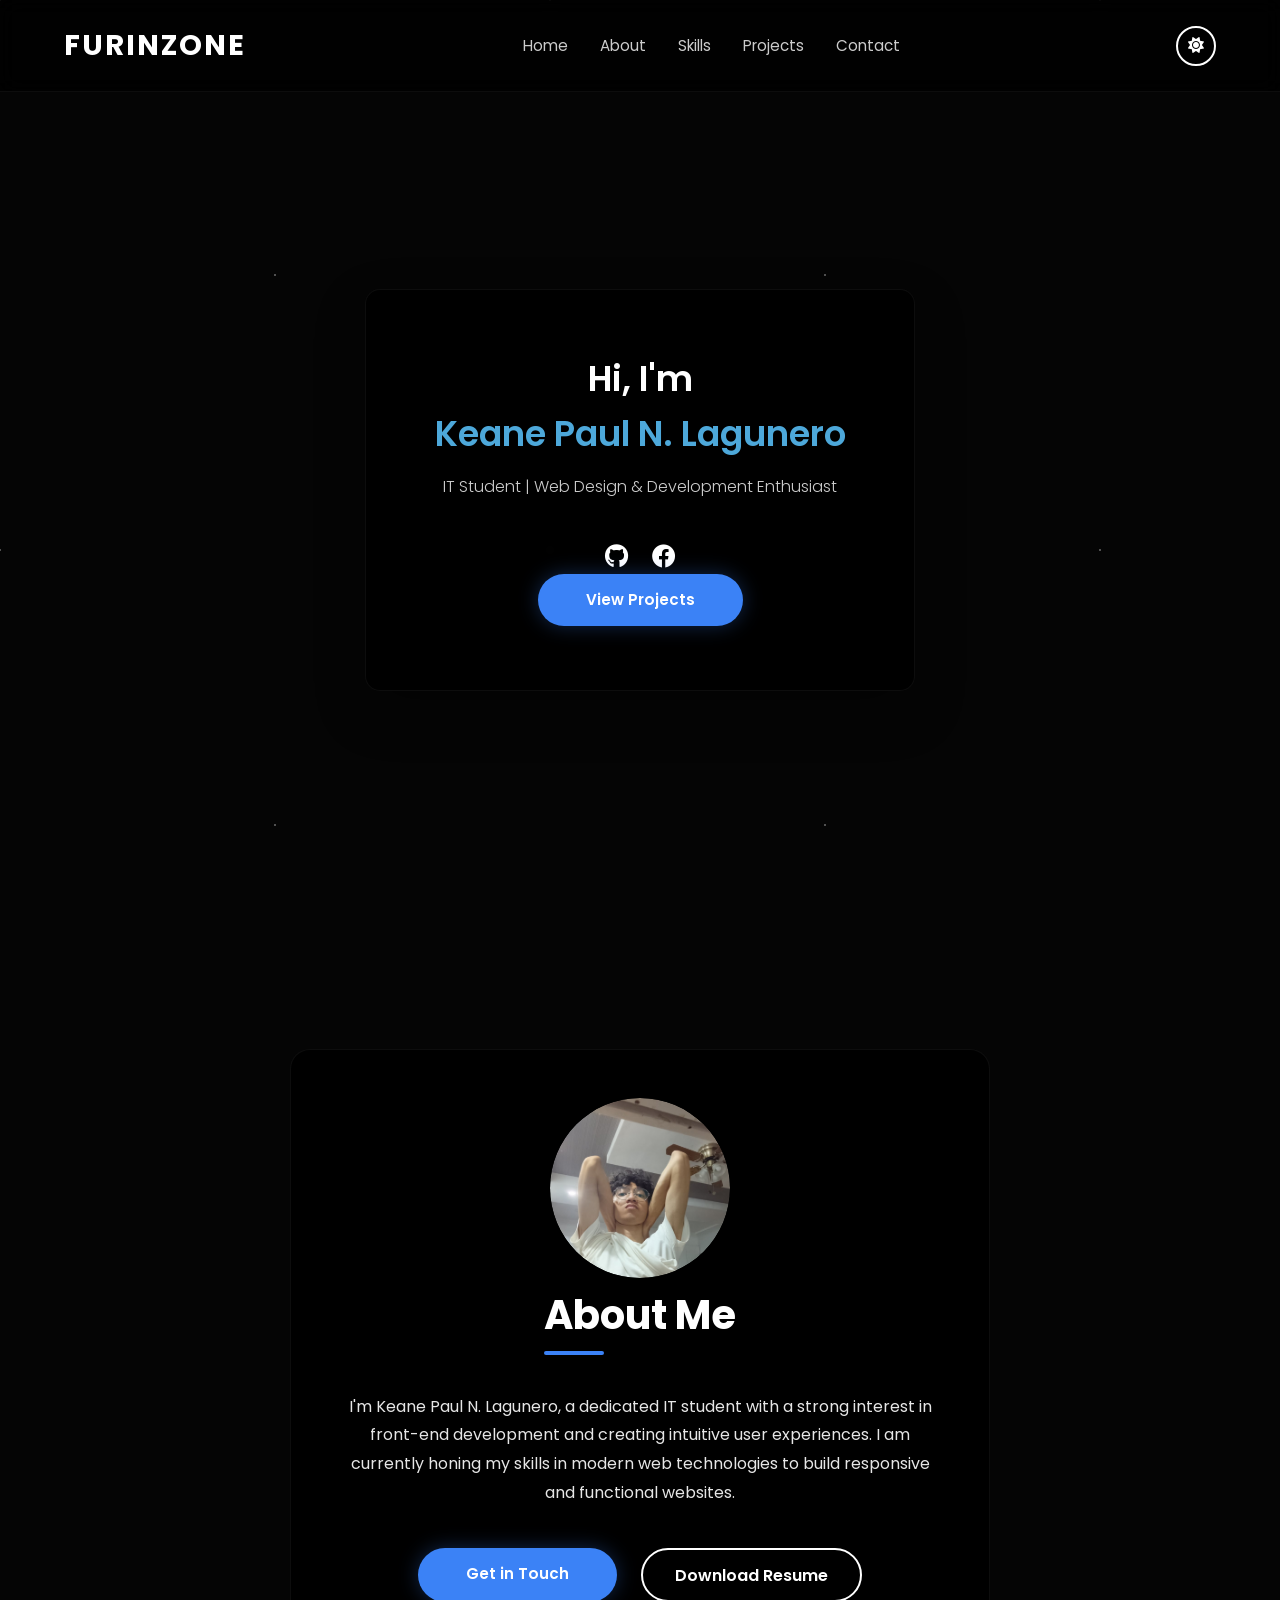
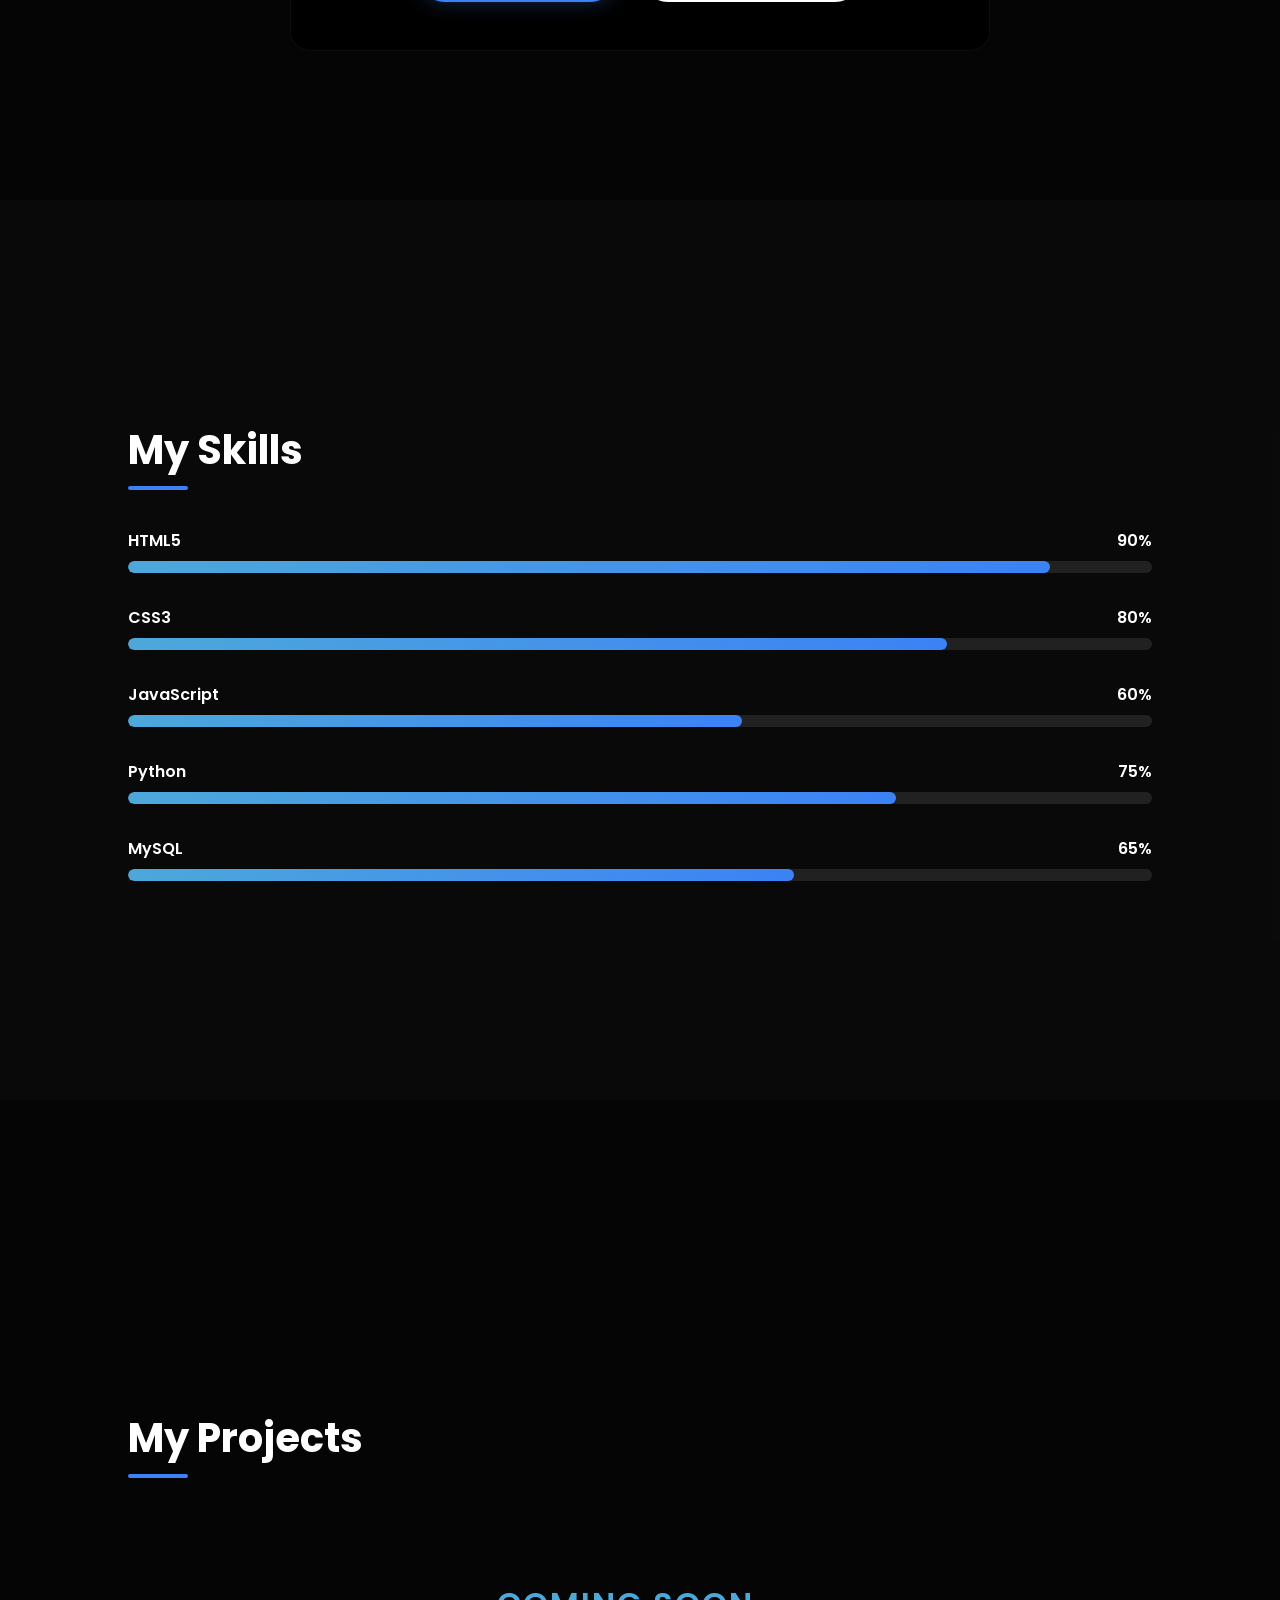
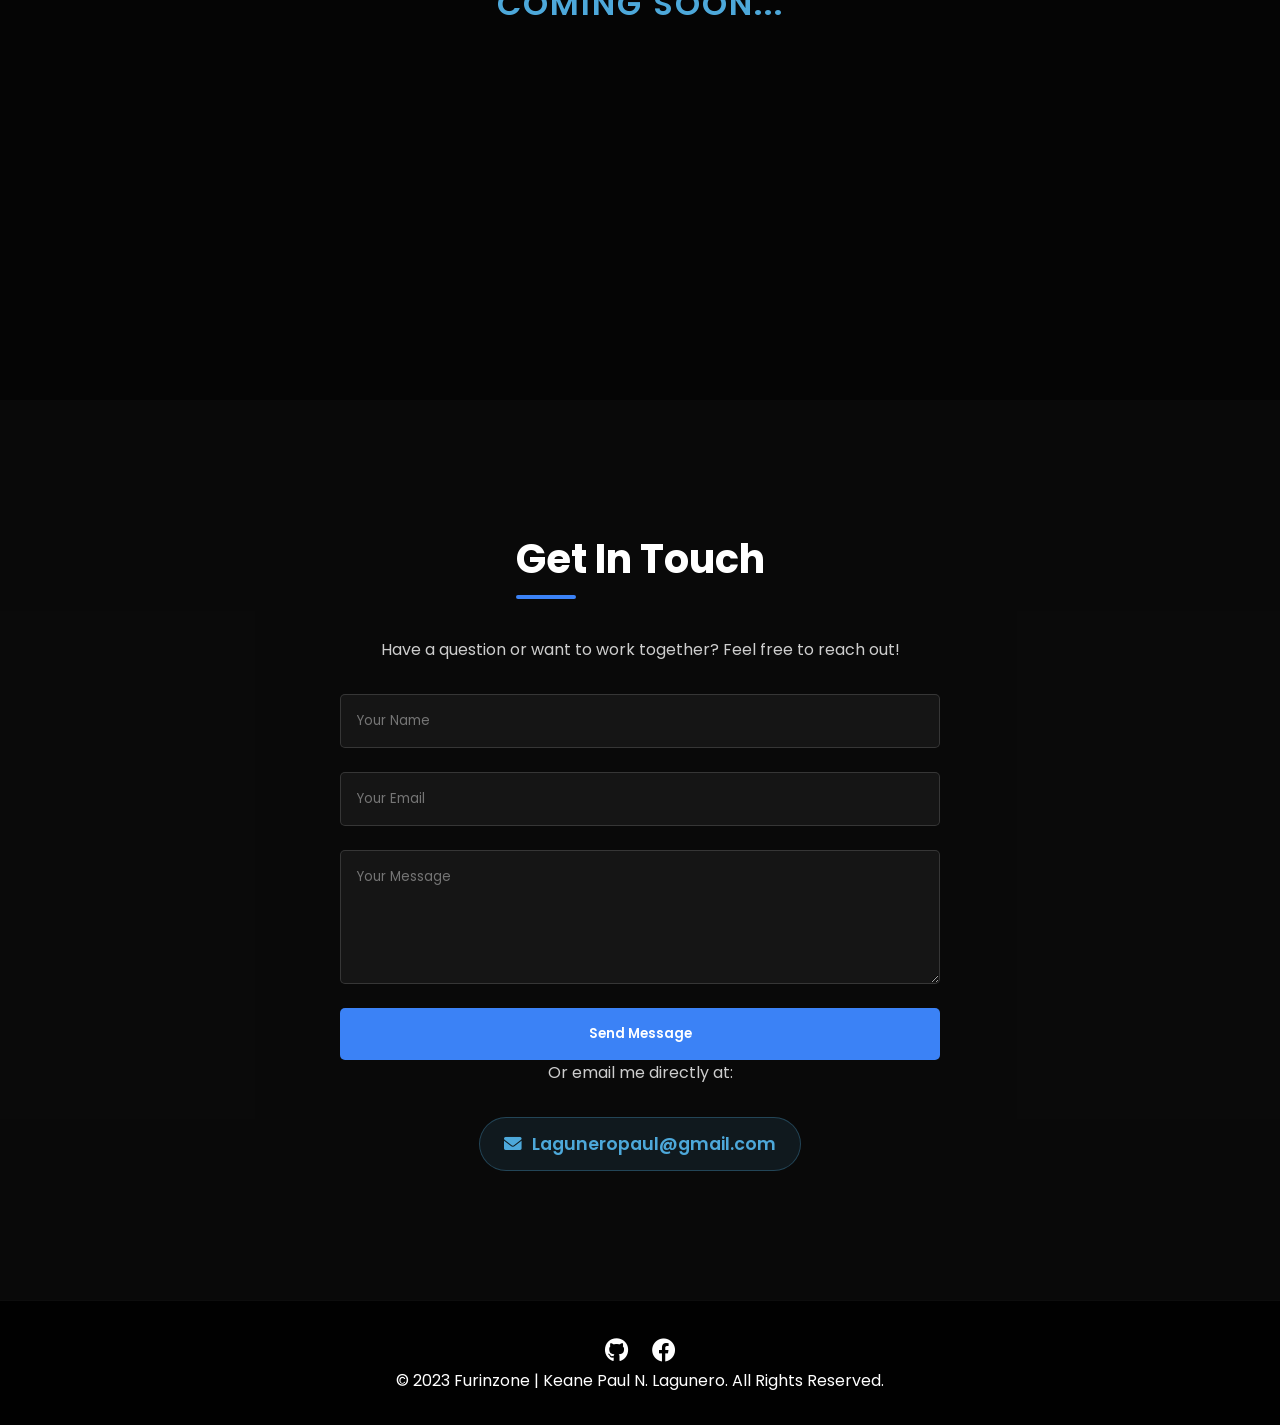
<file: index.html>
<!DOCTYPE html>
<html lang="en" data-theme="dark">
<head>
    <meta charset="UTF-8">
    <meta name="viewport" content="width=device-width, initial-scale=1.0">
    <title>Furinzone | Portfolio</title>
    <link rel="stylesheet" href="style.css">
    <!-- Google Fonts -->
    <link href="https://fonts.googleapis.com/css2?family=Poppins:wght@300;400;600;700&display=swap" rel="stylesheet">
    <!-- Icons -->
    <link rel="stylesheet" href="https://cdnjs.cloudflare.com/ajax/libs/font-awesome/6.0.0/css/all.min.css">
</head>
<body>

<!-- Navigation Bar -->
<nav class="navbar">
    <a href="#home" class="logo">Furinzone</a>
    <ul class="nav-links">
        <li><a href="#home">Home</a></li>
        <li><a href="#about">About</a></li>
        <li><a href="#skills">Skills</a></li>
        <li><a href="#projects">Projects</a></li>
        <li><a href="#contact">Contact</a></li>
    </ul>
    <!-- Theme Toggle Button -->
    <button class="theme-toggle" id="theme-toggle">
        <i class="fas fa-sun"></i>
    </button>
</nav>

<!-- SECTION 1: HOME / HERO -->
<section id="home" class="hero-section">
    <div class="hero-card">
        <div class="card-content">
            <h1>Hi, I'm <span class="highlight">Keane Paul N. Lagunero</span></h1>
            <p class="subtitle">IT Student | Web Design & Development Enthusiast</p>
            <div class="social-links-hero">
                <a href="https://github.com/sheroneko380" target="_blank"><i class="fab fa-github"></i></a>
                <a href="https://facebook.com/keane.lagunero" target="_blank"><i class="fab fa-facebook"></i></a>
            </div>
            <a href="#projects" class="btn-view">View Projects</a>
        </div>
    </div>
</section>

<!-- SECTION 2: ABOUT -->
<section id="about" class="section-style">
    <div class="about-container">
        <!-- Updated Profile Image Wrapper -->
        <!-- Updated Profile Image Wrapper -->
        <div class="profile-img-wrapper">
            <a href="resume.pdf" class="profile-link" target="_blank" title="View Resume">
                <img src="images/profile.jpg" alt="Keane Paul N. Lagunero" class="about-profile-img">
                <div class="profile-overlay">
                    <i class="fas fa-hand-pointer"></i>
                </div>
            </a>
        </div>
        <h2 class="section-title">About Me</h2>
        <p class="about-desc">
            I'm Keane Paul N. Lagunero, a dedicated IT student with a strong interest in front-end development and creating intuitive user experiences. I am currently honing my skills in modern web technologies to build responsive and functional websites.
        </p>
        <div class="about-btns">
            <a href="#contact" class="btn-view">Get in Touch</a>
            <a href="resume.pdf" class="btn-outline" download>Download Resume</a>
        </div>
    </div>
</section>

<!-- SECTION 3: SKILLS (Updated with Bars) -->
<section id="skills" class="section-style alt-bg">
    <div class="container-box">
        <h2 class="section-title">My Skills</h2>

        <div class="skills-bars-container">
            <!-- Skill 1 -->
            <div class="skill-bar-item">
                <div class="skill-header">
                    <span>HTML5</span>
                    <span>90%</span>
                </div>
                <div class="skill-bar">
                    <div class="skill-progress" data-progress="90"></div>
                </div>
            </div>

            <!-- Skill 2 -->
            <div class="skill-bar-item">
                <div class="skill-header">
                    <span>CSS3</span>
                    <span>80%</span>
                </div>
                <div class="skill-bar">
                    <div class="skill-progress" data-progress="80"></div>
                </div>
            </div>

            <!-- Skill 3 -->
            <div class="skill-bar-item">
                <div class="skill-header">
                    <span>JavaScript</span>
                    <span>60%</span>
                </div>
                <div class="skill-bar">
                    <div class="skill-progress" data-progress="60"></div>
                </div>
            </div>

            <!-- Skill 4 -->
            <div class="skill-bar-item">
                <div class="skill-header">
                    <span>Python</span>
                    <span>75%</span>
                </div>
                <div class="skill-bar">
                    <div class="skill-progress" data-progress="75"></div>
                </div>
            </div>

            <!-- Skill 5 -->
            <div class="skill-bar-item">
                <div class="skill-header">
                    <span>MySQL</span>
                    <span>65%</span>
                </div>
                <div class="skill-bar">
                    <div class="skill-progress" data-progress="65"></div>
                </div>
            </div>
        </div>
    </div>
</section>

<!-- SECTION 4: PROJECTS -->
<section id="projects" class="section-style">
    <div class="container-box">
        <h2 class="section-title">My Projects</h2>
        <div class="coming-soon-box">
            <p>Coming Soon...</p>
        </div>
    </div>
</section>

<!-- SECTION 5: CONTACT -->
<section id="contact" class="section-style alt-bg">
    <div class="container-box contact-container">
        <h2 class="section-title">Get In Touch</h2>
        <p>Have a question or want to work together? Feel free to reach out!</p>

        <form class="contact-form" action="https://formspree.io/f/xeepodow" method="POST">
            <input type="text" name="name" placeholder="Your Name" required>
            <input type="email" name="email" placeholder="Your Email" required>
            <textarea name="message" placeholder="Your Message" rows="5" required></textarea>
            <button type="submit">Send Message</button>
        </form>
        <div class="direct-contact">
            <p>Or email me directly at:</p>
            <a href="https://mail.google.com/mail/?view=cm&fs=1&to=Laguneropaul@gmail.com" target="_blank" class="email-link">
                <i class="fas fa-envelope"></i> Laguneropaul@gmail.com
            </a>
        </div>
    </div>
</section>

<!-- Footer -->
<footer>
    <div class="footer-content">
        <div class="social-links-footer">
            <a href="https://github.com/sheroneko380" target="_blank"><i class="fab fa-github"></i></a>
            <a href="https://facebook.com/keane.lagunero" target="_blank"><i class="fab fa-facebook"></i></a>
        </div>
        <p>&copy; 2023 Furinzone | Keane Paul N. Lagunero. All Rights Reserved.</p>
    </div>
</footer>

<!-- JavaScript for Theme Toggle & Skill Bars -->
<script>
    // --- Theme Toggle ---
    const toggleBtn = document.getElementById('theme-toggle');
    const html = document.documentElement; // Targets the <html> tag

    toggleBtn.addEventListener('click', () => {
        const currentTheme = html.getAttribute('data-theme');
        const newTheme = currentTheme === 'dark' ? 'light' : 'dark';
        html.setAttribute('data-theme', newTheme);

        // Change Icon
        const icon = toggleBtn.querySelector('i');
        if (newTheme === 'light') {
            icon.classList.remove('fa-sun');
            icon.classList.add('fa-moon');
        } else {
            icon.classList.remove('fa-moon');
            icon.classList.add('fa-sun');
        }
    });

    // --- Skill Bar Animation ---
    // Runs when the section is visible
    const skillSection = document.getElementById('skills');
    const progressBars = document.querySelectorAll('.skill-progress');

    const showProgress = () => {
        progressBars.forEach(bar => {
            const value = bar.getAttribute('data-progress');
            bar.style.width = value + '%';
        });
    };

    // Simple trigger when page loads (you can make this advanced with Intersection Observer)
    window.addEventListener('load', showProgress);
</script>

</body>
</html>
</file>
<file: style.css>
/* --- General Setup & CSS Variables --- */
:root {
    /* Dark Theme (Default) */
    --bg-color: #050505;
    --text-color: #fff;
    --card-bg: rgba(0, 0, 0, 0.85);
    --accent-color: #4da8da;
    --btn-bg: #3b82f6;
    --alt-bg: rgba(255, 255, 255, 0.02);
    --nav-bg: rgba(0, 0, 0, 0.8);
}

[data-theme="light"] {
    /* Light Theme */
    --bg-color: #f0f2f5;
    --text-color: #333;
    --card-bg: rgba(255, 255, 255, 0.9);
    --accent-color: #007bff;
    --btn-bg: #007bff;
    --alt-bg: #ffffff;
    --nav-bg: rgba(255, 255, 255, 0.9);
}

* {
    margin: 0;
    padding: 0;
    box-sizing: border-box;
}

html {
    scroll-behavior: smooth;
}

body {
    font-family: 'Poppins', sans-serif;
    background-color: var(--bg-color);
    color: var(--text-color);
    overflow-x: hidden;
    transition: background-color 0.3s ease, color 0.3s ease;
}

/* --- Starry Background Effect (Only for Dark Mode) --- */
body::before {
    content: '';
    position: fixed;
    top: 0;
    left: 0;
    width: 100%;
    height: 100%;
    background-image:
            radial-gradient(white 1px, transparent 1px),
            radial-gradient(white 1px, transparent 1px);
    background-size: 550px 550px;
    background-position: 0 0, 275px 275px;
    z-index: -1;
    opacity: 0.3;
}

[data-theme="light"] body::before {
    opacity: 0; /* Hide stars in light mode */
}

/* --- Navigation --- */
.navbar {
    position: fixed;
    top: 0;
    width: 100%;
    display: flex;
    justify-content: space-between;
    align-items: center;
    padding: 1.5rem 5%;
    background-color: var(--nav-bg);
    backdrop-filter: blur(10px);
    z-index: 1000;
    border-bottom: 1px solid rgba(128, 128, 128, 0.1);
}

.logo {
    font-size: 1.8rem;
    font-weight: 700;
    letter-spacing: 2px;
    text-transform: uppercase;
    color: var(--text-color);
    text-decoration: none;  /* ADD THIS */
    cursor: pointer;        /* ADD THIS */
}

.nav-links {
    display: flex;
    list-style: none;
    gap: 2rem;
}

.nav-links a {
    text-decoration: none;
    color: var(--text-color);
    opacity: 0.8;
    font-size: 0.95rem;
    font-weight: 400;
    transition: 0.3s;
}

.nav-links a:hover {
    opacity: 1;
    color: var(--accent-color);
}

/* Theme Toggle Button */
.theme-toggle {
    background: none;
    border: 2px solid var(--text-color);
    color: var(--text-color);
    width: 40px;
    height: 40px;
    border-radius: 50%;
    cursor: pointer;
    font-size: 1rem;
    transition: 0.3s;
}

.theme-toggle:hover {
    background-color: var(--text-color);
    color: var(--bg-color);
}

/* --- Hero Section --- */
.hero-section {
    height: 100vh;
    display: flex;
    justify-content: center;
    align-items: center;
    padding-top: 80px;
}

.hero-card {
    background: var(--card-bg);
    border: 1px solid rgba(128, 128, 128, 0.1);
    border-radius: 15px;
    padding: 4rem;
    width: 550px;
    text-align: center;
    box-shadow: 0 20px 50px rgba(0, 0, 0, 0.3);
    backdrop-filter: blur(5px);
    animation: float 6s ease-in-out infinite;
}

@keyframes float {
    0% { transform: translateY(0px); }
    50% { transform: translateY(-10px); }
    100% { transform: translateY(0px); }
}

.card-content h1 {
    font-size: 2.2rem;
    font-weight: 600;
    line-height: 1.4;
    margin-bottom: 1rem;
}

.highlight {
    color: var(--accent-color);
    display: block;
    margin-top: 5px;
}

.subtitle {
    color: var(--text-color);
    opacity: 0.8;
    font-size: 1rem;
    margin-bottom: 2.5rem;
    font-weight: 300;
}

.btn-view {
    display: inline-block;
    background-color: var(--btn-bg);
    color: #fff;
    padding: 0.9rem 3rem;
    border-radius: 30px;
    text-decoration: none;
    font-weight: 600;
    font-size: 0.95rem;
    transition: 0.3s;
    box-shadow: 0 0 20px rgba(59, 130, 246, 0.3);
}

.btn-view:hover {
    opacity: 0.9;
    transform: translateY(-3px);
}

/* --- General Sections --- */
.section-style {
    min-height: 100vh;
    padding: 100px 10%;
    display: flex;
    justify-content: center;
    align-items: center;
}

.container-box {
    max-width: 1100px;
    width: 100%;
}

.section-title {
    font-size: 2.5rem;
    margin-bottom: 3rem;
    position: relative;
    display: inline-block;
    color: var(--text-color);
}

.section-title::after {
    content: '';
    position: absolute;
    left: 0;
    bottom: -10px;
    width: 60px;
    height: 4px;
    background-color: var(--btn-bg);
    border-radius: 2px;
}

.alt-bg {
    background-color: var(--alt-bg);
}

/* --- About Section --- */
.about-container {
    text-align: center;
    max-width: 700px;
    margin: 0 auto;
    background: var(--card-bg);
    padding: 3rem;
    border-radius: 20px;
    border: 1px solid rgba(128, 128, 128, 0.1);
}

.about-profile-img {
    width: 180px;
    height: 180px;
    border-radius: 50%;
    object-fit: cover;
    display: block; /* ADD THIS - Removes the gap at the bottom */
    /* ... keep other styles ... */
}

.about-desc {
    color: var(--text-color);
    opacity: 0.9;
    margin-bottom: 2.5rem;
    line-height: 1.8;
}

.about-btns {
    display: flex;
    justify-content: center;
    gap: 1.5rem;
    flex-wrap: wrap;
}

.btn-outline {
    display: inline-block;
    padding: 0.8rem 2rem;
    border: 2px solid var(--text-color);
    color: var(--text-color);
    border-radius: 30px;
    text-decoration: none;
    font-weight: 600;
    transition: 0.3s;
}

.btn-outline:hover {
    background-color: var(--text-color);
    color: var(--bg-color);
}

/* --- Skills Section (Bar Style) --- */
.skills-bars-container {
    display: flex;
    flex-direction: column;
    gap: 2rem;
}

.skill-bar-item {
    width: 100%;
}

.skill-header {
    display: flex;
    justify-content: space-between;
    margin-bottom: 0.5rem;
    font-weight: 600;
    color: var(--text-color);
}

.skill-bar {
    height: 12px;
    background-color: rgba(128, 128, 128, 0.2);
    border-radius: 20px;
    overflow: hidden;
}

.skill-progress {
    height: 100%;
    background: linear-gradient(90deg, var(--accent-color), var(--btn-bg));
    border-radius: 20px;
    width: 0%; /* Start at 0, animated by JS */
    transition: width 1.5s ease-in-out;
}

/* --- Projects / Contact / Footer (Keep previous styles) --- */
.coming-soon-box { text-align: center; padding: 4rem 0; }
.coming-soon-box p { font-size: 2rem; color: var(--accent-color); font-weight: 600; letter-spacing: 2px; text-transform: uppercase; }
.contact-container { text-align: center; }
.contact-container p { color: var(--text-color); opacity: 0.8; margin-bottom: 2rem; }
.contact-form { max-width: 600px; margin: 0 auto; display: flex; flex-direction: column; gap: 1.5rem; }
.contact-form input, .contact-form textarea { background: rgba(128, 128, 128, 0.1); border: 1px solid rgba(128, 128, 128, 0.3); padding: 1rem; border-radius: 5px; color: var(--text-color); font-family: 'Poppins', sans-serif; }
.contact-form input:focus, .contact-form textarea:focus { outline: none; border-color: var(--accent-color); }
.contact-form button { background-color: var(--btn-bg); color: #fff; padding: 1rem; border: none; border-radius: 5px; font-weight: 600; cursor: pointer; transition: 0.3s; font-family: 'Poppins', sans-serif; }
.social-links-hero a, .social-links-footer a { color: var(--text-color); margin: 0 10px; font-size: 1.5rem; transition: 0.3s; }
.social-links-hero a:hover, .social-links-footer a:hover { color: var(--accent-color); }
footer { background-color: var(--nav-bg); text-align: center; padding: 2rem 0; border-top: 1px solid rgba(128, 128, 128, 0.1); }

/* Responsive */
@media (max-width: 768px) {
    .nav-links { display: none; }
    .hero-card { width: 90%; padding: 2rem; }
}

/* --- Profile Image Hover Effect --- */
.profile-link {
    position: relative;
    display: inline-block;
    border-radius: 50%;
    overflow: hidden;
    cursor: pointer;
    width: 180px;  /* ADD THIS */
    height: 180px; /* ADD THIS */
}

.profile-overlay {
    position: absolute;
    top: 0;
    left: 0;
    width: 100%;
    height: 100%;
    background-color: rgba(0, 0, 0, 0.6); /* Dark shade */
    display: flex;
    justify-content: center;
    align-items: center;
    opacity: 0; /* Hidden by default */
    transition: opacity 0.3s ease;
    border-radius: 50%;
}

.profile-overlay i {
    color: #fff;
    font-size: 3rem;
    animation: tap 1.5s infinite; /* Tapping animation */
}

/* Show overlay on hover */
.profile-link:hover .profile-overlay {
    opacity: 1;
}

/* Tapping Animation */
@keyframes tap {
    0%, 100% {
        transform: scale(1); /* Normal size */
    }
    50% {
        transform: scale(0.9); /* Shrinks slightly like a press */
    }
}

.email-link {
    display: inline-flex; /* Aligns icon and text perfectly */
    align-items: center;
    gap: 10px; /* Space between icon and text */
    background-color: rgba(77, 168, 218, 0.1); /* Subtle blue background */
    color: var(--accent-color);
    padding: 0.8rem 1.5rem;
    border-radius: 50px; /* Pill shape */
    border: 1px solid rgba(77, 168, 218, 0.3);
    text-decoration: none;
    font-weight: 600;
    font-size: 1.1rem;
    transition: 0.3s ease;
}

.email-link:hover {
    background-color: var(--accent-color); /* Fills with blue */
    color: #fff; /* Text turns white */
    border-color: var(--accent-color);
    transform: translateY(-3px); /* Lifts up slightly */
    box-shadow: 0 5px 15px rgba(77, 168, 218, 0.3); /* Glow effect */
}
</file>
